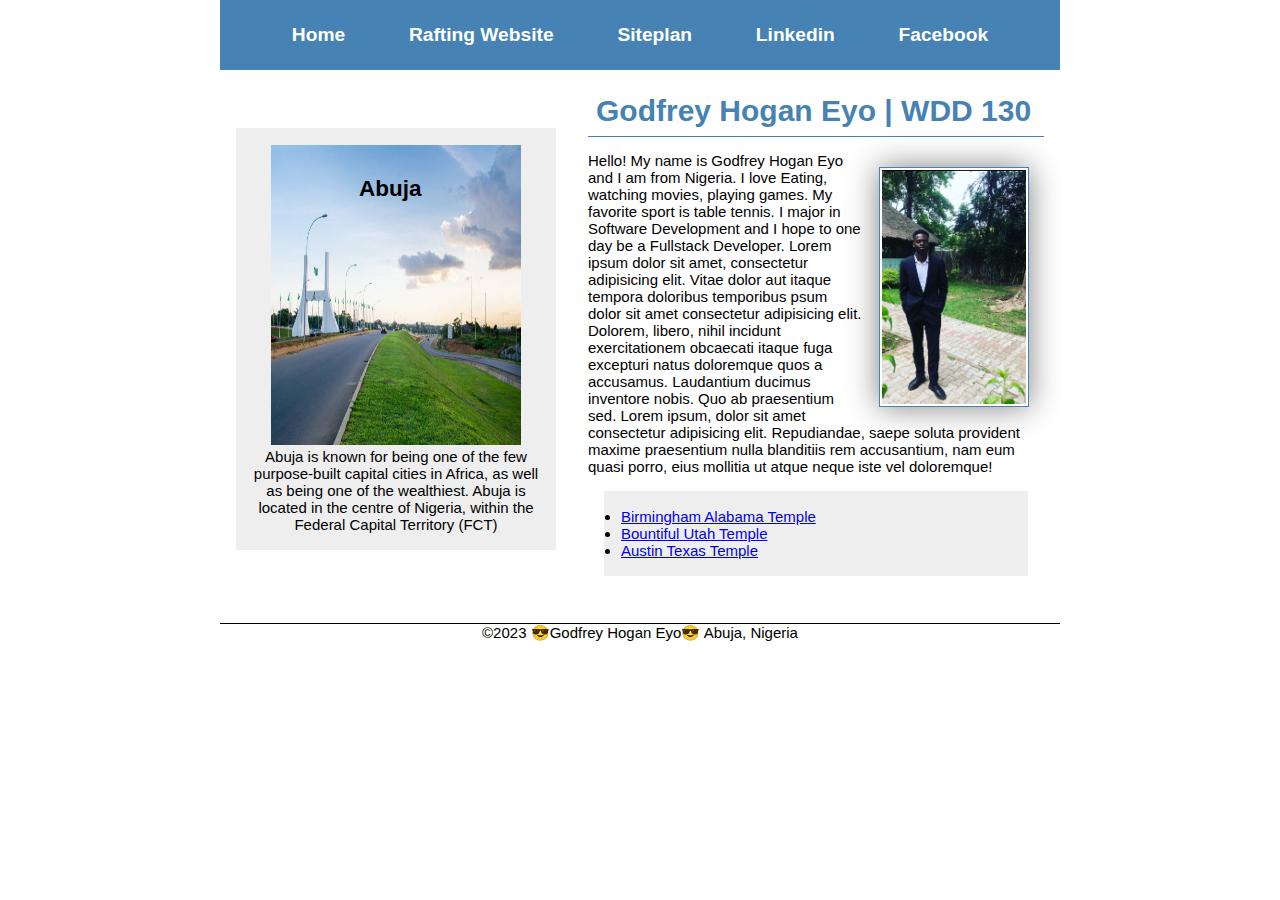
<file: index.html>
<!DOCTYPE html>
<html lang="en-US">
<head>
    <meta charset="UTF-8">
    <meta name="viewport" content="width=device-width, initial-scale=1.0">
    <title>Godfrey Eyo | WDD 130</title>
    <meta name="description" content="Godfrey Hogan Eyo's BYU-IDAHO WDD 130 course home page">
    <meta name="author" content="Godfrey Hogan Eyo">

    <link rel="stylesheet" href="styles/styles.css">
</head>
<body>
    <header>
        <nav>
        <a href="#">Home</a>
        <a href="wwr/">Rafting Website</a>
        <a href="wwr/site-plan-rafting.html">Siteplan</a>
        <a href="https://www.linkedin.com/in/godfrey-eyo-66aa3a251" target="_blank">Linkedin</a>
        <a href="https://www.facebook.com/frey.boy.77" target="_blank">Facebook</a>
        </nav>
        
    </header>
    <div class="grid">
        <main>
            <h1>Godfrey Hogan Eyo | WDD 130</h1>
            <img width="200" src="images/profile.jpg" alt="Profile Image">
            <p>Hello! My name is Godfrey Hogan Eyo and I am from Nigeria. I love Eating, watching movies, playing games. My favorite sport is table tennis. I major in Software Development and I hope to one day be a Fullstack Developer. Lorem ipsum dolor sit amet, consectetur adipisicing elit. Vitae dolor aut itaque tempora doloribus temporibus psum dolor sit amet consectetur adipisicing elit. Dolorem, libero, nihil incidunt exercitationem obcaecati itaque fuga excepturi natus doloremque quos a accusamus. Laudantium ducimus inventore nobis. Quo ab praesentium sed. Lorem ipsum, dolor sit amet consectetur adipisicing elit. Repudiandae, saepe soluta provident maxime praesentium nulla blanditiis rem accusantium, nam eum quasi porro, eius mollitia ut atque neque iste vel doloremque!</p>
            <ul class="box">
                <li><a href="https://www.churchofjesuschrist.org/temples/details/birmingham-alabama-temple?lang=eng" target="_blank">Birmingham Alabama Temple</a></li>
                <li><a href="https://www.churchofjesuschrist.org/temples/details/bountiful-utah-temple?lang=eng" target="_blank">Bountiful Utah Temple</a></li>
                <li><a href="https://www.churchofjesuschrist.org/temples/details/bountiful-utah-temple?lang=eng" target="_blank">Austin Texas Temple</a></li>
            </ul>
        </main>
        <aside class="box">
            <h2>Abuja</h2>
            <img src="images/istockphoto-1398350577-612x612.jpg" alt="Abuja landscape">
            <p>Abuja is known for being one of the few purpose-built capital cities in Africa, as well as being one of the wealthiest. Abuja is located in the centre of Nigeria, within the Federal Capital Territory (FCT)</p>
        </aside>
    </div>
    
    <footer>
        <p>&copy;2023 😎Godfrey Hogan Eyo😎 Abuja, Nigeria </p>
    </footer>
</body>
<!-- june 22 2023 -->
</html>
</file>
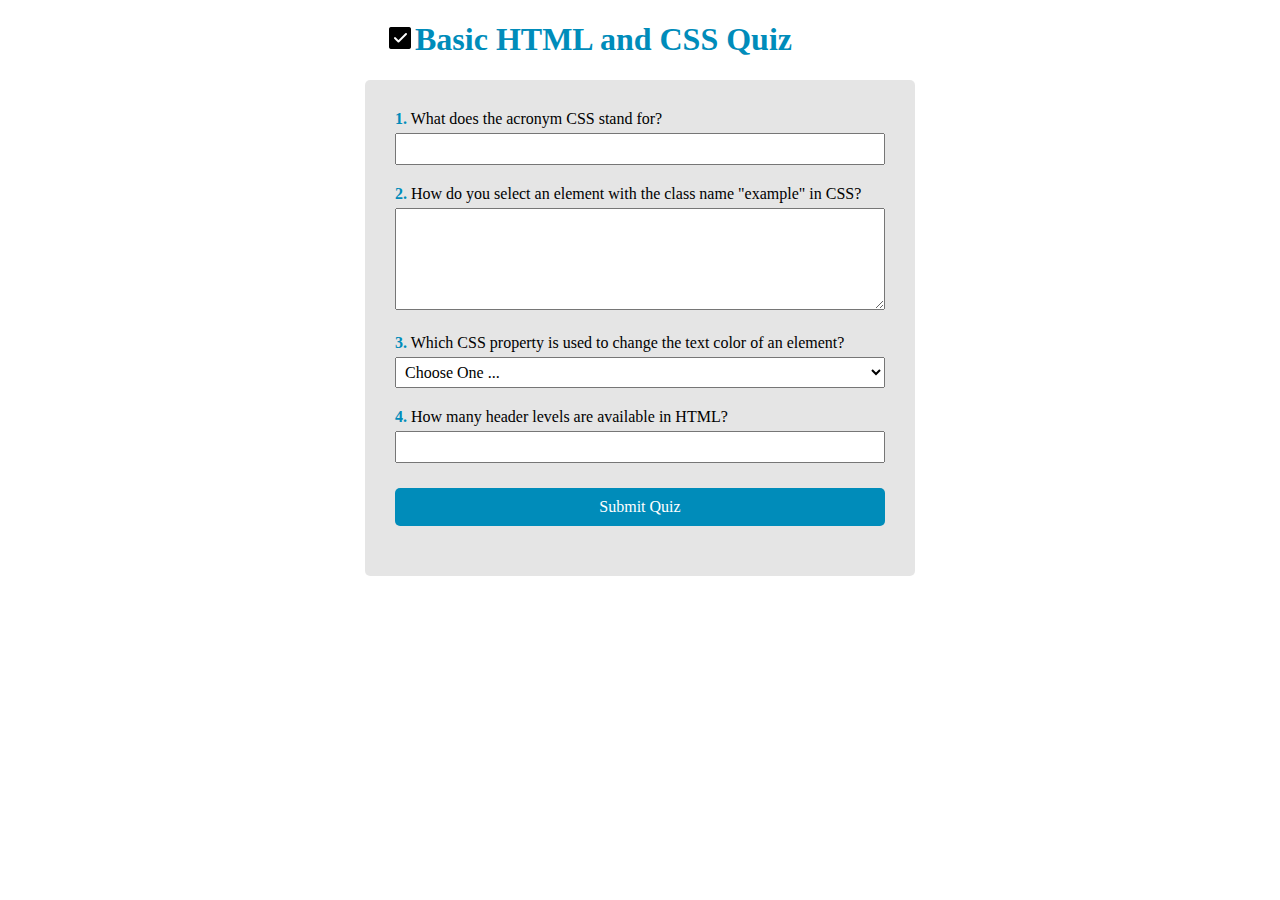
<file: quiz.html>
<!DOCTYPE html>
<html lang="en-US">
<head>
    <meta charset="UTF-8">
    <meta name="viewport" content="width=device-width, initial-scale=1.0">
    <title>WDD 130 | Quiz Form</title>
    <meta name="description" content="Godfrey Hogan Eyo's BYU-IDAHO WDD 130 Quiz Form">
    <meta name="author" content="Godfrey Hogan Eyo">
    <link rel="stylesheet" href="styles/quiz.css">
</head>
<body>
    <div class="container">
        <div class="image"><img src="images/icons8-checkbox-30.png" alt="">
        </div>
        <div class="heading"><h1>Basic HTML and CSS Quiz</h1></div>
    </div>
   
    
    
   
    <form action="">
        <label for="q1"><span class="number">1.</span> What does the acronym CSS stand for?</label><br>
        <input type="text" id="q1" name="q1"><br>
        <label for="q2"><span class="number">2.</span> How do you select an element with the class name "example" in CSS?</label><br>
        <textarea name="q2" id="q2"  rows="5"></textarea><br>
        <label for="q3"><span class="number">3.</span> Which CSS property is used to change the text color of an element?</label><br>
        <select name="q3" id="q3">
            <option value="" selected disabled>Choose One ...</option>
            <option value="option1">text-color</option>
            <option value="option2">font-color</option>
            <option value="option3">color</option>
            <option value="option4">text-style</option>
        </select><br>
        <label for="q4"><span class="number">4.</span> How many header levels are available in HTML?</label><br>
        <input type="number" name="q4" id="q4"><br>
        <button type="submit">Submit Quiz</button>
    </form>
</body>
</html>
</file>
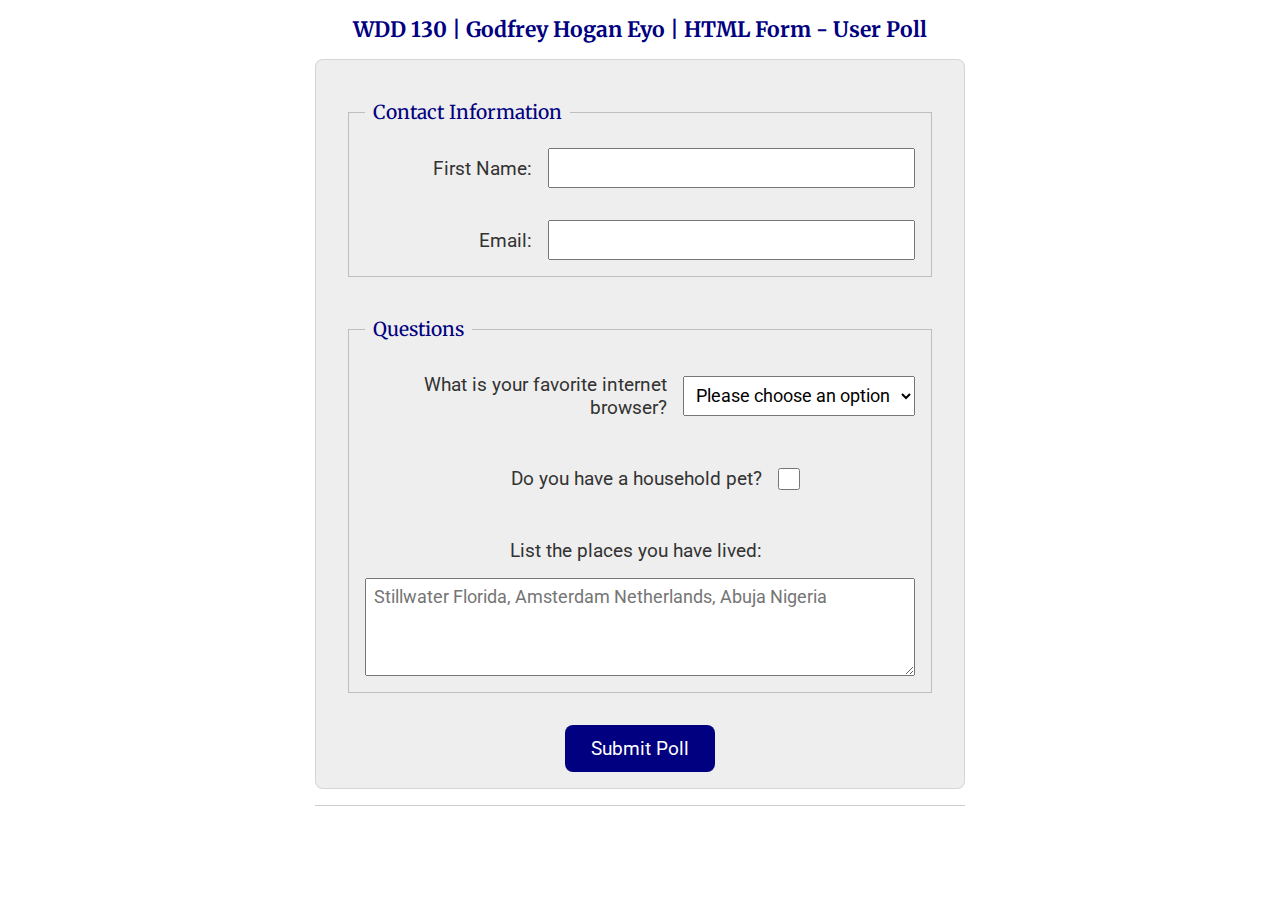
<file: week05/poll-form.html>
<!DOCTYPE html>
<html lang="en-US">
<head>
    <meta charset="UTF-8">
    <meta name="viewport" content="width=device-width, initial-scale=1.0">
    <title>WDD 130 | HTML Form - User Poll</title>
    <meta name="description" content="Godfrey Hogan Eyo's BYU-IDAHO WDD 130 HTML Form">
    <meta name="author" content="Godfrey Hogan Eyo">

    <link rel="stylesheet" href="styles/poll-form.css">

</head>
<body>
    <header>
        <h1>WDD 130 | Godfrey Hogan Eyo | HTML Form - User Poll</h1>
    </header>
    <main>
        <form action="">
            <fieldset>
                <legend>Contact Information</legend>
                <div class="form-item column2">
                    <label for="fullname">First Name:</label>
                    <input type="text" id="fullname" name="fullname"><br>
                </div>
                <div class="form-item column2">
                    <label for="email">Email:</label>
                    <input type="email" id="usermail" name="useremail">
                </div>
                
            </fieldset>
            <fieldset>
                <legend>Questions</legend>
                <div class="form-item column1">
                    <label for="browser">What is your favorite internet browser?</label>
                    <select name="brower" id="browser">
                        <option value="">Please choose an option</option>
                        <option value="chrome">Chrome</option>
                        <option value="firefox">FireFox</option>
                        <option value="safari">Safari</option>
                        <option value="edge">Edge</option>
                        <option value="brave">Brave</option>
                        <option value="other">Other</option>
                    </select><br>
                </div>
                <div class="form-item column1">
                    <label for="pet">Do you have a household pet?</label>
                    <input type="checkbox" id="pet" name="pet"><br>
                </div>
                <div class="form-item column1">
                    <label for="feedback">List the places you have lived:</label><br>
                    </div>
                    <textarea name="feedback" id="feedback"  rows="4" placeholder="Stillwater Florida, Amsterdam Netherlands, Abuja Nigeria"></textarea>
                
                
                
            </fieldset>
            <button type="submit">Submit Poll</button>
        </form>
    </main>
    <footer>
        <p>&copy;2023 | HTML Form - User Poll Activity | Godfrey Hogan Eyo</p>
    </footer>
</body>
</html>
</file>
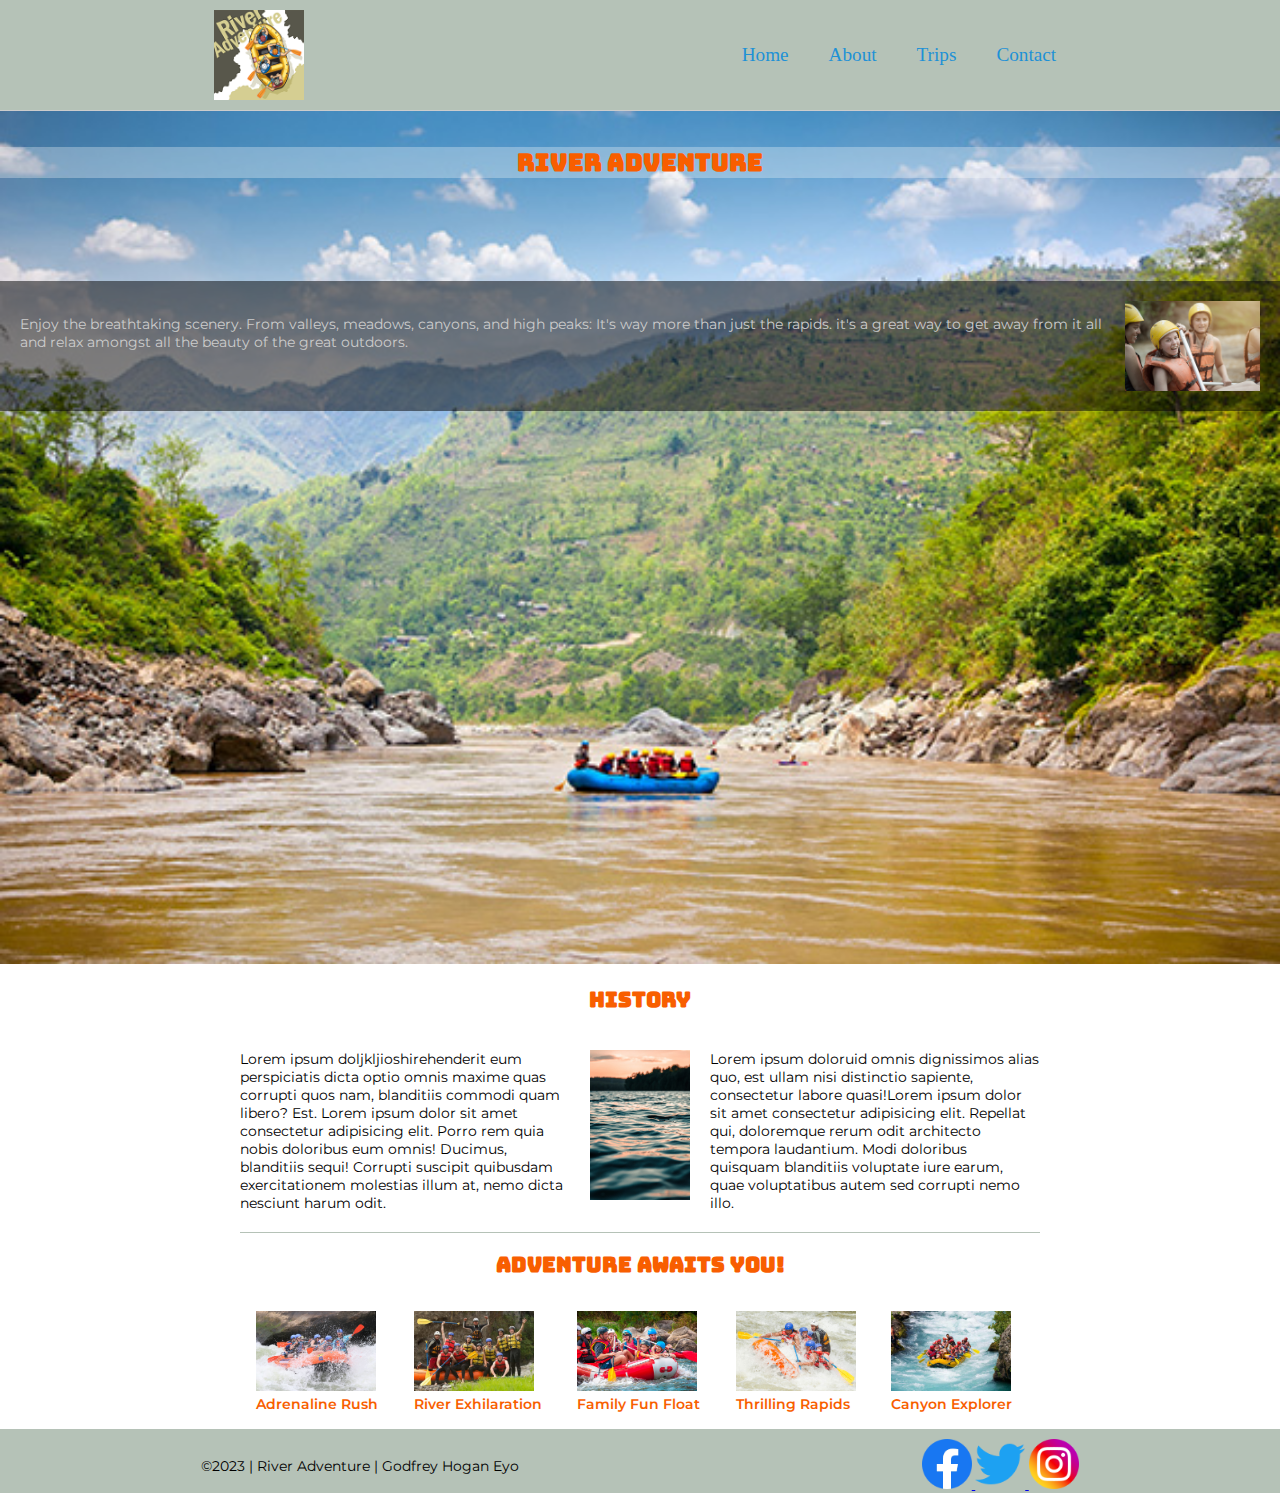
<file: wwr/about.html>
<!DOCTYPE html>
<html lang="en-US">
<head>
    <meta charset="UTF-8">
    <meta name="viewport" content="width=device-width, initial-scale=1.0">
    <title>About Us Page | River Adventure</title>
    <meta name="description" content="Godfrey Hogan Eyo's BYU-IDAHO WDD 130 About Us Page">
    <meta name="author" content="Godfrey Hogan Eyo">


    <link rel="stylesheet" href="styles/rafting.css">
</head>
<body>
 <header>
    <img src="images/logo11_200.png" alt="logo image">
    <nav>
        <ul class="navigation">
            <li><a href="index.html">Home</a></li>
            <li><a href="about.html">About</a></li>
            <li><a href="trips.html">Trips</a></li>
            <li><a href="contact.html">Contact</a></li>
        </ul>
    </nav>
 </header>
 <main>
    <div class="hero">
        <img class="hero_image" src="images/hero_image1.jpg" alt="Background image" >
        <h1>River Adventure</h1>
        <article>
            <img class="happy_image" src="images/happy_client.png"  alt="happy_client">
            <p>Enjoy the breathtaking scenery. From valleys, meadows, canyons, and high peaks: It's way more than just the rapids. it's a great way to get away from it all and relax amongst all the beauty of the great outdoors.</p>
        </article>
    </div>
    <section class="history">
        <h2>History</h2>
        <p class="paragraph1">Lorem ipsum doljkljioshirehenderit eum perspiciatis dicta optio omnis maxime quas corrupti quos nam, blanditiis commodi quam libero? Est. Lorem ipsum dolor sit amet consectetur adipisicing elit. Porro rem quia nobis doloribus eum omnis! Ducimus, blanditiis sequi! Corrupti suscipit quibusdam exercitationem molestias illum at, nemo dicta nesciunt harum odit.</p>
        <img src="images/history_image.jpg" alt="">
        <p class="paragraph2">Lorem ipsum doloruid omnis dignissimos alias quo, est ullam nisi distinctio sapiente, consectetur labore quasi!Lorem ipsum dolor sit amet consectetur adipisicing elit. Repellat qui, doloremque rerum odit architecto tempora laudantium. Modi doloribus quisquam blanditiis voluptate iure earum, quae voluptatibus autem sed corrupti nemo illo.</p>
    </section>
    <section class="adventure">
        <h2>Adventure Awaits You!</h2>
        <figure>
            <img src="images/jackalope-west-nBNROOkE0W8-unsplash.jpg" alt="image1">
            <figcaption>Adrenaline Rush</figcaption>
        </figure>
        <figure>
            <img src="images/rafting59_600.jpg" alt="image2">
            <figcaption>River Exhilaration</figcaption>
        </figure>
        <figure>
            <img src="images/rafting9_600.jpg" alt="image3">
            <figcaption>Family Fun Float</figcaption>
        </figure>
        <figure>
            <img src="images/rafting30_600.jpg" alt="image4">
            <figcaption>Thrilling Rapids</figcaption>
        </figure>
        <figure>
            <img src="images/rafting53_600.jpg" alt="image5">
            <figcaption>Canyon Explorer</figcaption>
        </figure>
        

    </section>
 </main>
 <footer>
    <p>&copy;2023 | River Adventure | Godfrey Hogan Eyo</p>
    <nav class="sociallinks">
        <a href="https://facebook.com"> 
            <img src="images/facebook.png" alt="Facebook" width="50">
        </a>
        <a href="https://twitter.com">
            <img src="images/twitter.png" alt="Twitter" width="50">
        </a>
        <a href="https://instagram.com">
            <img src="images/instagram.png" alt="Instagram" width="50">
        </a>
    </nav>
    
 </footer>
</body>
</html>
</file>
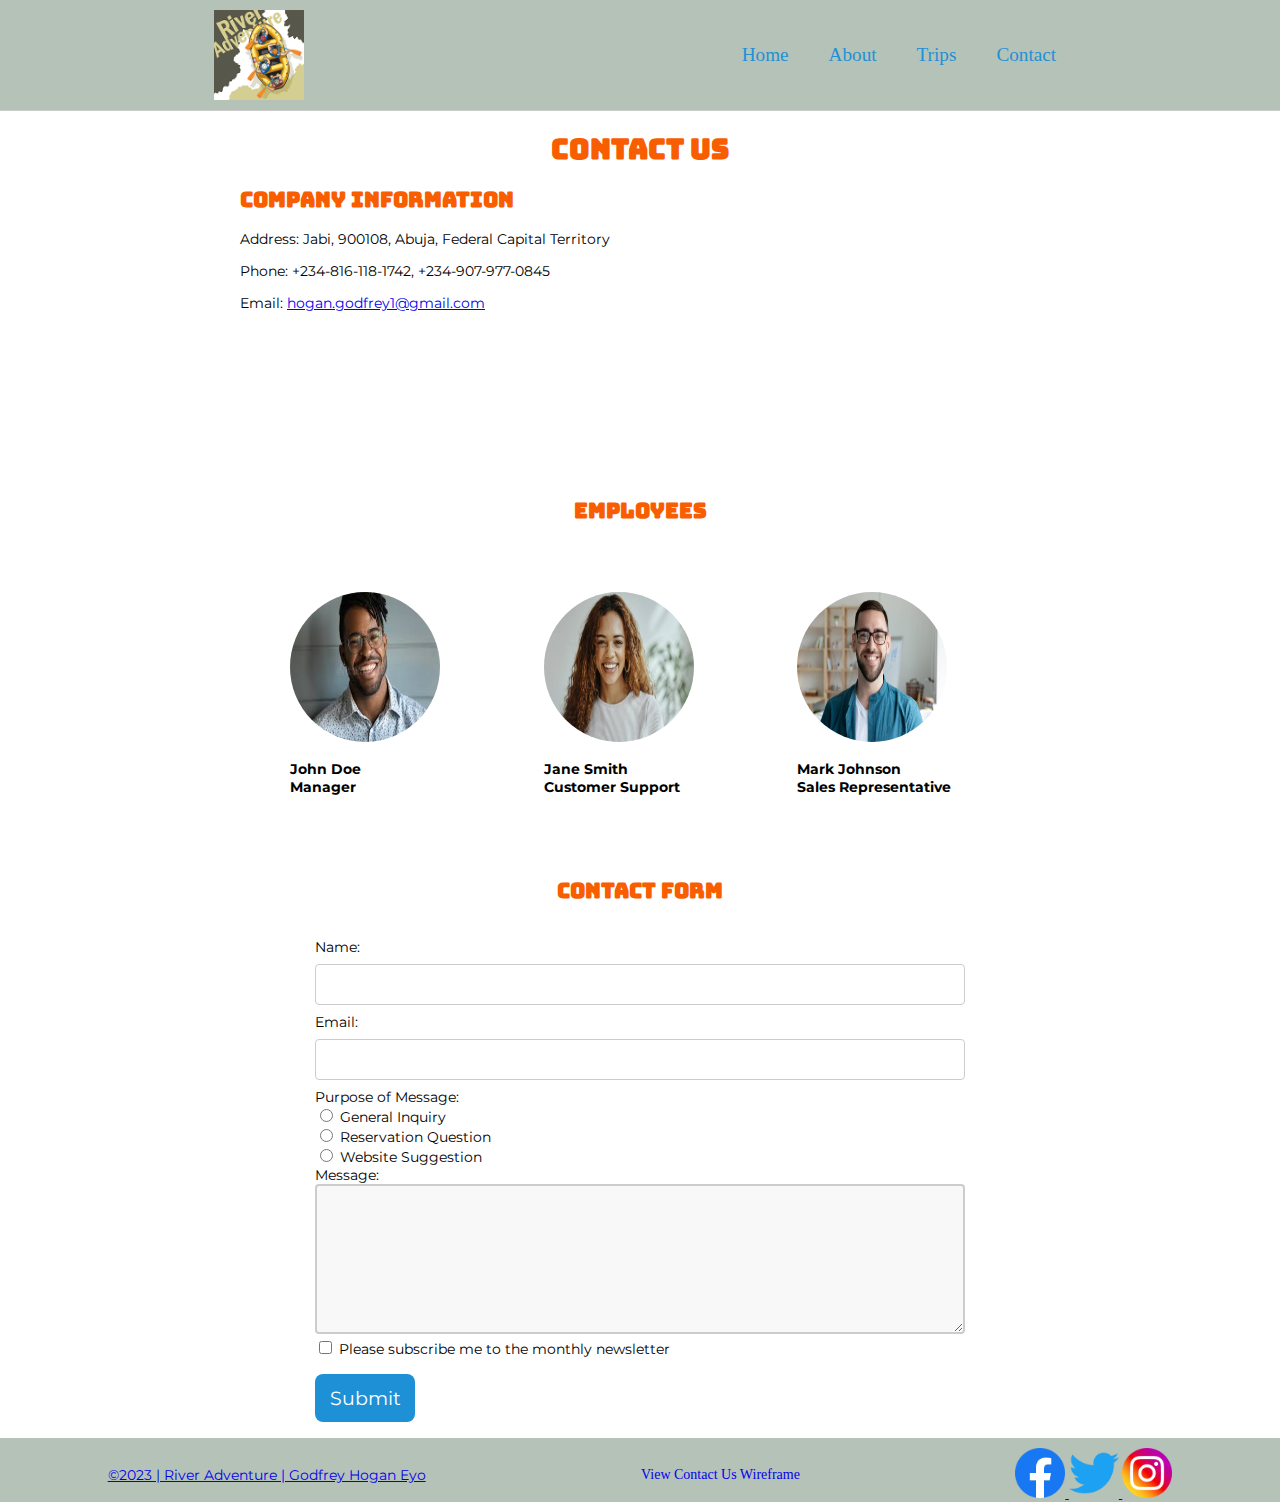
<file: wwr/contact.html>
<!DOCTYPE html>
<html lang="en-US">
<head>
    <meta charset="UTF-8">
    <meta name="viewport" content="width=device-width, initial-scale=1.0">
    <title>Contact Us Page | River Adventure</title>
    <meta name="description" content="Godfrey Hogan Eyo's BYU-IDAHO WDD 130 Contact Us Page">
    <meta name="author" content="Godfrey Hogan Eyo">


    <link rel="stylesheet" href="styles/rafting.css">
</head>
<body>
 <header>
    <img src="images/logo11_200.png" alt="logo image">
    <nav>
        <ul class="navigation">
            <li><a href="index.html">Home</a></li>
            <li><a href="about.html">About</a></li>
            <li><a href="trips.html">Trips</a></li>
            <li><a href="contact.html">Contact</a></li>
        </ul>
    </nav>
 </header>
 <main>
    <h1>Contact us</h1>
    <div class="contact-info">
        <h2>Company Information</h2>
        <p>Address: Jabi, 900108, Abuja, Federal Capital Territory</p>
        <p>Phone: +234-816-118-1742, +234-907-977-0845</p>
        <p>Email: <a href="mailto:">hogan.godfrey1@gmail.com</a></p>
        <div>
            <iframe src="https://www.google.com/maps/embed?pb=!1m14!1m12!1m3!1d14753.842128350474!2d7.428692981295254!3d9.073199375328045!2m3!1f0!2f0!3f0!3m2!1i1024!2i768!4f13.1!5e0!3m2!1sen!2sng!4v1689111962773!5m2!1sen!2sng" width="600" height="450" style="border:0;" allowfullscreen="" loading="lazy" referrerpolicy="no-referrer-when-downgrade"></iframe>
        </div>
    </div>
    <div class="employees">
        <h2>Employees</h2>
      <div class="employee">
          <img src="images/employee1.jpg" alt="Employee 1">
          <p>John Doe<br>Manager</p>
      </div>
      <div class="employee">
          <img src="images/employee2.jpg" alt="Employee 2">
          <p>Jane Smith<br>Customer Support</p>
      </div>
      <div class="employee">
          <img src="images/employee3.jpg" alt="Employee 3">
          <p>Mark Johnson<br>Sales Representative</p>
      </div>
    </div>
    

    <h2 class="contact-h2">Contact Form</h2>
    <form action="">
      <div>
        <label for="name">Name:</label>
        <input type="text" id="name" name="name" required>
      </div>
      <div>
        <label for="email">Email:</label>
        <input type="email" id="email" name="email" required>
      </div>
      <div>
        <label>Purpose of Message:</label>
      </div>
      <div>
        <input type="radio" id="general" name="purpose" value="General Inquiry" required>
        <label for="general">General Inquiry</label>
      </div>
      <div>
        <input type="radio" id="reservation" name="purpose" value="Reservation Question" required>
        <label for="reservation">Reservation Question</label>
      </div>
      <div>
        <input type="radio" id="suggestion" name="purpose" value="Website Suggestion" required>
        <label for="suggestion">Website Suggestion</label>
      </div>
      <div>
        <label for="message">Message:</label>
        <textarea id="message" name="message" rows="2" cols="20"  required></textarea>
      </div>
      <div class="checkbox-group">
        <input type="checkbox" id="newsletter" name="newsletter">
        <label for="newsletter">Please subscribe me to the monthly newsletter</label>
      </div>
      <button type="submit">Submit</button>
    </form>
  
  

 </main>
 <footer>
    <a href="contact.html"><p>&copy;2023 | River Adventure | Godfrey Hogan Eyo</p></a>
    <a class="wireframe" href="images/contactuswireframe.png" target="_blank">View Contact Us Wireframe</a>

    <nav class="sociallinks">
        <a href="https://facebook.com"> 
            <img src="images/facebook.png" alt="Facebook" width="50">
        </a>
        <a href="https://twitter.com">
            <img src="images/twitter.png" alt="Twitter" width="50">
        </a>
        <a href="https://instagram.com">
            <img src="images/instagram.png" alt="Instagram" width="50">
        </a>
    </nav>
    
 </footer>
</body>
</html>
</file>
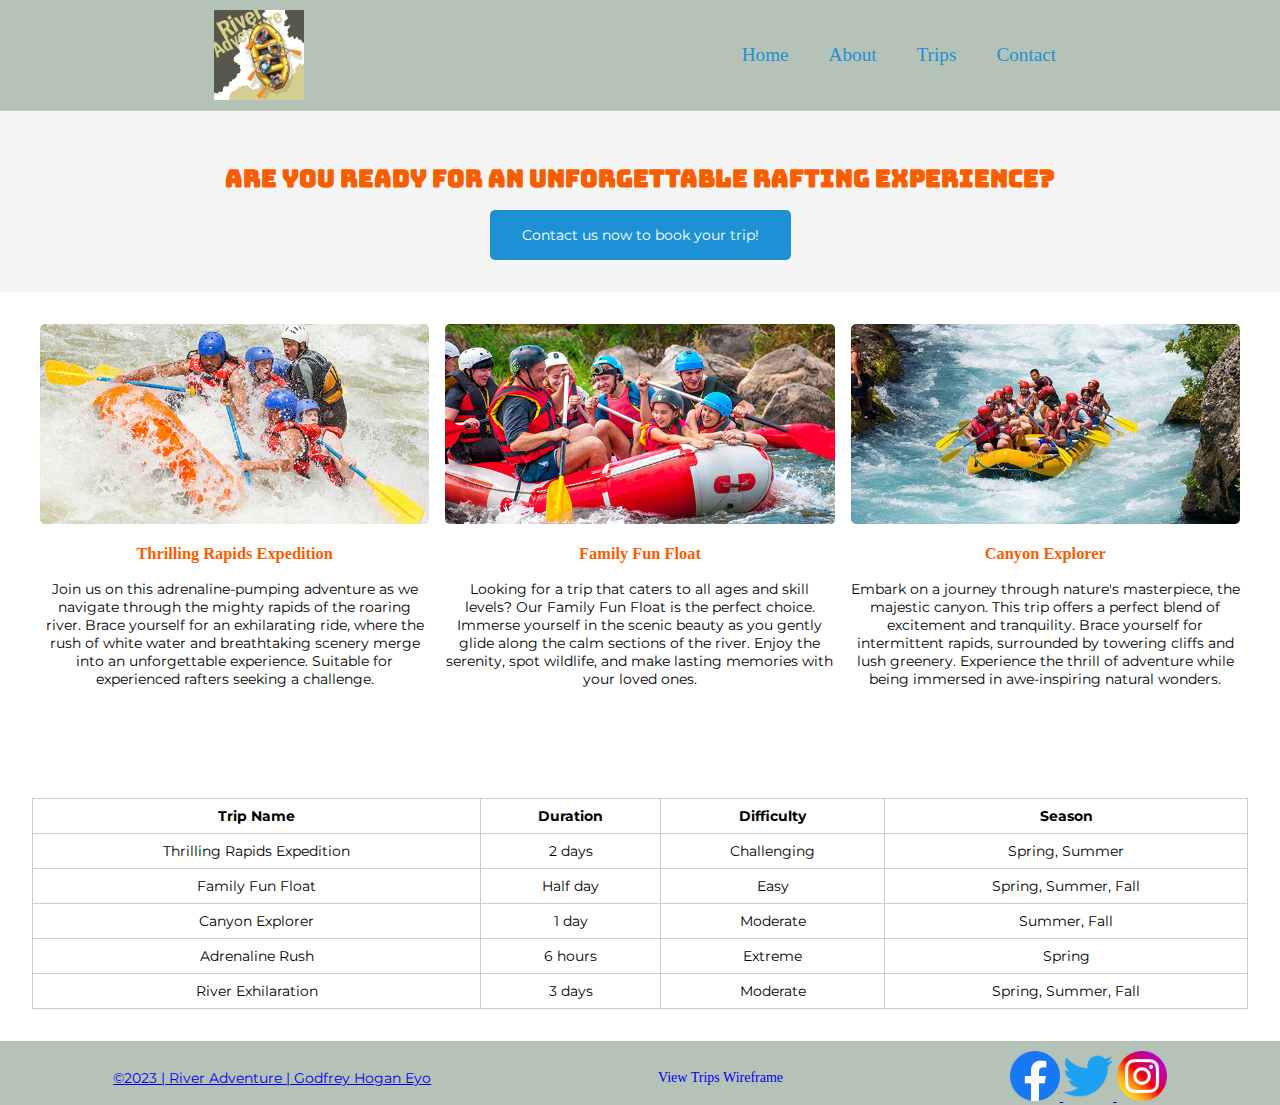
<file: wwr/trips.html>
<!DOCTYPE html>
<html lang="en-US">
<head>
    <meta charset="UTF-8">
    <meta name="viewport" content="width=device-width, initial-scale=1.0">
    <title>Trips Page | River Adventure</title>
    <meta name="description" content="Godfrey Hogan Eyo's BYU-IDAHO WDD 130 Trips Page">
    <meta name="author" content="Godfrey Hogan Eyo">


    <link rel="stylesheet" href="styles/rafting.css">
</head>
<body>
 <header>
    <img src="images/logo11_200.png" alt="logo image">
    <nav>
        <ul class="navigation">
            <li><a href="index.html">Home</a></li>
            <li><a href="about.html">About</a></li>
            <li><a href="trips.html">Trips</a></li>
            <li><a href="contact.html">Contact</a></li>
        </ul>
    </nav>
 </header>
 <main>
    <section class="call-to-action">
        <h2>Are you ready for an unforgettable rafting experience?</h2>
        <a href="contact.html" class="btn-contact">Contact us now to book your trip!</a>
    </section>
    <section class="trip-description">
        <div class="trip-item">
            <img src="images/rafting30_600.jpg" alt="Thrilling Rapids Expedition">
            <h3>Thrilling Rapids Expedition</h3>
            <p>Join us on this adrenaline-pumping adventure as we navigate through the mighty rapids of the roaring river. Brace yourself for an exhilarating ride, where the rush of white water and breathtaking scenery merge into an unforgettable experience. Suitable for experienced rafters seeking a challenge.</p>
        </div>
        <div class="trip-item">
            <img src="images/rafting9_600.jpg" alt="Family Fun Float">
            <h3>Family Fun Float</h3>
            <p>Looking for a trip that caters to all ages and skill levels? Our Family Fun Float is the perfect choice. Immerse yourself in the scenic beauty as you gently glide along the calm sections of the river. Enjoy the serenity, spot wildlife, and make lasting memories with your loved ones.</p>
        </div>
        <div class="trip-item">
            <img src="images/rafting53_600.jpg" alt="Canyon Explorer">
            <h3>Canyon Explorer</h3>
            <p>Embark on a journey through nature's masterpiece, the majestic canyon. This trip offers a perfect blend of excitement and tranquility. Brace yourself for intermittent rapids, surrounded by towering cliffs and lush greenery. Experience the thrill of adventure while being immersed in awe-inspiring natural wonders.</p>
        </div>
    </section>

    <div class="trip-table">
        <table>
            <tr>
                <th>Trip Name</th>
                <th>Duration</th>
                <th>Difficulty</th>
                <th>Season</th>
            </tr>
            <tr>
                <td>Thrilling Rapids Expedition</td>
                <td>2 days</td>
                <td>Challenging</td>
                <td>Spring, Summer</td>
            </tr>
            <tr>
                <td>Family Fun Float</td>
                <td>Half day</td>
                <td>Easy</td>
                <td>Spring, Summer, Fall</td>
            </tr>
            <tr>
                <td>Canyon Explorer</td>
                <td>1 day</td>
                <td>Moderate</td>
                <td>Summer, Fall</td>
            </tr>
            <tr>
                <td>Adrenaline Rush</td>
                <td>6 hours</td>
                <td>Extreme</td>
                <td>Spring</td>
            </tr>
            <tr>
                <td>River Exhilaration</td>
                <td>3 days</td>
                <td>Moderate</td>
                <td>Spring, Summer, Fall</td>
            </tr>
        </table>
    </div>
 </main>
 <footer>
    <a href="trips.html"><p>&copy;2023 | River Adventure | Godfrey Hogan Eyo</p></a>
    <a class="wireframe" href="images/tripswireframe.png" target="_blank">View Trips Wireframe</a>

    <nav class="sociallinks">
        <a href="https://facebook.com"> 
            <img src="images/facebook.png" alt="Facebook" width="50">
        </a>
        <a href="https://twitter.com">
            <img src="images/twitter.png" alt="Twitter" width="50">
        </a>
        <a href="https://instagram.com">
            <img src="images/instagram.png" alt="Instagram" width="50">
        </a>
    </nav>
    
 </footer>
    
</body>
</file>
<file: styles/styles.css>
body {
    font-size: 15px;
    font-family: Roboto, Arial, sans-serif;
}
nav {
    background-color: steelblue;
    padding: 1rem;
    display: flex;
    justify-content: space-evenly;
    align-items: center;

}

nav a {
    color: white;
    display: block;
    padding: 0.5rem;
    text-decoration: none;
    font-size: 1.2rem;
    font-weight: 700;
}

h1 {
    color: steelblue;
    border-bottom: 1px solid;
    padding: 0.5rem;
    margin-bottom: 15px;
}

* {
    margin: 0;
    padding: 0;
    box-sizing: border-box;
}



header,
.grid,
footer
 {
    max-width: 840px;
    margin: 0 auto;

}


main img {
    width: 150px;
    height: auto;
    border: 1.5px solid steelblue;
    padding: 2px;
    box-shadow: 0 0 30px grey;
    float: right;
    margin: 15px;
}

p {
    padding: 0;
}

aside {
    width: 20em;
    text-align: center;
    position: relative;
}

aside img {
    width: 250px;
    height: 300px;
  
}

aside h2 {
    position: absolute; 
    top: 47px;
    left: 122px;
}
    
footer {
    margin-top: 1em;
    border-top: 1px solid #000;
    text-align: center;

}


/* Class Selectors */
.box {
    margin: 1rem;
    border: 1px solid rgb(238, 238, 238, 1);
    padding: 1rem;
    background-color: #eee;
    color: #000;
}

.grid {
    display: grid;
    align-items: center;
}

main {
    grid-column: 2/3;
    margin: 1rem;
}

aside {
    grid-column: 1/2;
    grid-row: 1/2;
    width: 20rem;
    position: relative;
}
</file>
<file: styles/quiz.css>
body {
    max-width: 550px;
    height: auto;
    margin: 0 auto;
}

h1 {
    width: 100%;
    color: rgb(0, 140, 186);
   
}

.container { 
    display: flex;
    justify-items: center;
    align-items: center;
    margin-left: 20px;
}
    




input,
textarea, 
select,
button {
    font-size: 100%;
    font-family: inherit;
    width: 100%;
    padding: 5px;
    margin-top: 5px;
    margin-bottom: 20px;
    box-sizing: border-box;
}

form {
    width: 100%;
    padding: 30px;
    border-radius: 5px;
    background-color: rgba(0, 0, 0, 0.1);;
    font-family: cursive sans-serif;
    box-sizing: border-box;
    
}

button {
    padding: 10px;
    background-color: rgb(0, 140, 186);
    color: #fff;
    border: none;
    border-radius: 5px;
    cursor: pointer;  
}




button:hover {
  background: #000;
  color: #fff;
}

.number {
    color: rgb(0, 140, 186);
    font-weight: 700;
}
</file>
<file: week05/styles/poll-form.css>
@import url('https://fonts.googleapis.com/css2?family=Merriweather&family=Roboto&display=swap');


* {
    margin: 0;
    padding: 0;
    box-sizing: border-box;
}

body {
    font-family: Merriweather, Georgia, serif;
    font-size: 1.2em;
    color: #333;
    background-color: #fff;
}

header {
    margin: 0 auto;
    width: 650px;
}

h1 {
    margin: 1rem;
    font-size: 1.1em;
    color: navy;
    text-align: center;
}

form {
    width: 650px;
    margin: 0 auto;
    padding: 1rem;
    border: 1px solid rgba(0, 0, 0, 0.1);
    border-radius: 0.5rem;
    background-color: #eee;
    display: grid;
}

fieldset {
    display: grid;
    grid-gap: .5rem;
    margin: 1rem;
    border: 1px solid rgba(0, 0, 0, 0.2);
    padding: 1rem;
}

legend {
    padding: 0.5rem;
    color: navy;
    font-size: 1em
}

label, input, button, select, textarea {
    font-family: Roboto, Arial, san-serif;
}

label {
    text-align: right;
    padding-right: 1rem;
}

input, select, textarea {
    padding: 0.5rem;
    font-size: 1.1rem;
}

input[type="checkbox"] {
    width: 22px;
    height: 22px;
    vertical-align: bottom;
}

button {
    margin: 1rem auto 0;
    background-color: navy;
    color: #fff;
    border: none;
    border-radius: .5rem;
    padding: .75rem;
    font-size: 1.2rem;
    width: 150px;

}

button:hover {
    background-color: darkgreen;
}

footer {
    margin: 1rem auto 0;
    width: 650px; 
    text-align: center;
    font-size: 0.0em;
    color: #777;
    border-top: 1px solid #ccc;
}

.form-item {
    display: grid;
    align-items: center;
}

.column1 {
    grid-template-columns: 3fr 1fr;
    margin: 0.5rem 0;
}

.column2 {
    grid-template-columns: 1fr 2fr;
}
</file>
<file: wwr/styles/rafting.css>
@import url('https://fonts.googleapis.com/css2?family=Bungee&family=Montserrat&display=swap');
:root {
    --primary-color: #1E91D6;
    --secondary-color: #F85E00;
    --accent1-color: #544B3D;
    --accent2-color: #B5C2B7;

    --heading-font: 'Bungee', serif;
    --paragraph-font: 'Montserrat', serif;

    --nav-background-color: #544B3D;
    --nav-link-color: #1E91D6;
    --nav-hover-link-color: #F85E00;
    --nav-hover-background-color: #B5C3B7;
}

body {
    
    font-size: 14px;
    margin: 0 auto;
}

p {
    font-family: var(--paragraph-font);
}

h1,
h2 {
    font-family: var(--heading-font);
    color: var(--secondary-color);
    
}

header {
   
    display: flex;
    align-items: center;
    border-bottom: 1px solid #ccc;
    justify-content: space-around;
    background-color: var(--accent2-color);
    
    
    
} 

header img {
    margin: 10px;
    width: 90px;
    height: auto;
   
    
}



.navigation {
    display: flex;
    list-style: none;
    padding: 0;
}



.navigation a {
    display: block;
    color: var(--nav-link-color);
    padding: 20px;
    text-decoration: none;
    font-size: 1.2rem;
}

.navigation a:hover {
    color: var(--nav-hover-link-color);
    font-weight: 700;
    text-decoration: underline;
}

.hero {

    position: relative;
    margin: 0;
}

.hero_image {
    width: 100%;
}

.happy_image{
    float: right;
    height: 100%;
    object-fit: cover;
    
}


.hero h1 {
    position: absolute;
    top: 20px;
    background-color: rgba(255, 255, 255, .3);
    width: 100%;
    height: auto;
    text-align: center;
    font-size: 1.5rem;
    
}


article {
    position: absolute;
    top: 150px;
    height: 90px;
    background-color: rgba(0, 0, 0, .5);
    padding: 20px;
    margin: 20px auto;
    width: auto;
}


article p{
    color: #ccc;
    
}

.history {
    display: grid;
    grid-template-areas:
    "header header header"
    "paragraph1 history_image paragraph2";
    grid-template-columns: 1fr 100px 1fr;
    gap: 20px;
    margin: 0 auto 20px;
    width: 800px;
  
}

.history h2 {
   grid-area: header;
   text-align: center;
}

.paragraph1{
    grid-area: paragraph1;
    margin: 0;
}

.history img {
    grid-area: history_image;
    max-width: 100%;
    margin-left: auto;
    margin-right: auto;
    display: block;
    
    
  
    
   
}


.paragraph2 {
    grid-area: paragraph2;
    margin: 0;
}




.adventure {
    width: 800px;
    border-top: 1px var(--accent2-color) solid;
    margin: 0 auto;
    
}

.adventure h2 {
    text-align: center;
}

.adventure figure {
    display: inline-block;
    margin: 1rem;
    min-height: 100px;
    
    
}




figure img {
    max-width: 120px;
    max-height: 160px;
}
figcaption {
    font-family: var(--paragraph-font);
    color: var(--secondary-color);
    font-weight: 600;
}

footer {
    display: flex;
    align-items: center;
    justify-content: space-around;
    padding-top: 10px;
    background-color: var(--accent2-color);
}




/* Contact Us Page */

iframe {
    width: 200px;
    height: auto;
}

main h1 {
    text-align: center;
}
    
.contact-info {
   margin: 0 auto;
    width: 800px;
    
}


.contact-h2 {
    text-align: center;
}

.employees h2{
   text-align: center;
}


.employee {
    display: inline-block;
    margin: 50px;
}

.employees {
    margin: 0 auto;
    width: 800px;
}
.employee img {
    width: 150px;
    height: 150px;
    border-radius: 50%;
}
.employee p {
    font-weight: bold;
}

form {
    width: 650px;
    margin: 0 auto;
    padding: 1rem;
    border-radius: 0.5rem;

    font-family: var(--paragraph-font);
    
}


input[type=text], input[type=email] {
    width: 100%;
    padding: 12px 20px;
    margin: 8px 0;
    display: inline-block;
    border: 1px solid #ccc;
    border-radius: 4px;
    box-sizing: border-box;
  }


input[type=text], select {
    width: 100%;
    padding: 12px 20px;
    margin: 8px 0;
    display: inline-block;
    border: 1px solid #ccc;
    border-radius: 4px;
    box-sizing: border-box;
}

textarea {
    width: 100%;
    height: 150px;
    padding: 12px 20px;
    box-sizing: border-box;
    border: 2px solid #ccc;
    border-radius: 4px;
    background-color: #f8f8f8;
}

button {
    margin: 1rem auto 0;
    background-color: var(--nav-link-color);
    color: #fff;
    border: none;
    border-radius: .5rem;
    padding: .75rem;
    font-size: 1.2rem;
    width: 100px;
    font-family: var(--paragraph-font);
}

button:hover {
    background-color: var(--secondary-color);
}

section.call-to-action {
    background-color: #f5f5f5;
    padding: 2rem;
    text-align: center;
}
section.call-to-action h2 {
    margin-bottom: 1rem;
    font-size: x-large;
}

section.call-to-action .btn-contact {
    display: inline-block;
    padding: 1rem 2rem;
    background-color: var(--nav-link-color);
    color: #fff;
    text-decoration: none;
    border-radius: 5px;
    font-family: var(--paragraph-font);
}
section.trip-description {
    display: flex;
    flex-wrap: wrap;
    justify-content: space-around;
    padding: 2rem;
}
.trip-item {
    flex-basis: calc(33.33% - 1rem);
    margin-bottom: 2rem;
    text-align: center;
}
  
.trip-item img {
    width: 100%;
    max-height: 200px;
    object-fit: cover;
    border-radius: 5px;
}
  
.trip-item h3 {
    margin-top: 1rem;
    color:var(--secondary-color);
}

.trip-table {
    padding: 2rem;
    font-family: var(--paragraph-font);
}
  
.trip-table table {
    width: 100%;
    border-collapse: collapse;
}
  
.trip-table th, .trip-table td {
    padding: 0.5rem;
    text-align: center;
    border: 1px solid #ccc;
}

/* CSS for smaller screens (Mobile devices) */
@media (max-width: 767px) {
    header {
        padding: 0.5rem;
    }

    h1, h2{
        font-size: 15px;
    }

   

    nav ul {
        margin: 0;
        padding: 0;
    }

    nav li {
        display: block;
        margin-bottom: 0.5rem;
    } 

    .call-to-action {
        padding: 1rem;
    }

    .trip-item {
        flex-basis: 100%;
    }

    .trip-table th, .trip-table td {
        font-size: 12px;
    }
}

.home-header {
    position: relative;
}
.home-header img{
   width: 100%; 
}

.home-header h1 {
    position: absolute;
    top: 60px;
    width: 100%;
    
}


  
.newsletter {
    text-align: center;
    padding: 40px 20px;
    
}
  
.newsletter h2 {
    margin-bottom: 20px;
}
  
.newsletter input,
.newsletter button {
    margin: 10px;
    padding: 10px;
    border: 1px solid #ccc;
    border-radius: 5px;
    font-family: var(--paragraph-font);
}
  
.cta {
    padding: 40px 20px;
    text-align: center;
}
  
.cta h2 {
    margin-bottom: 10px;
}
  
.cta p {
    margin-bottom: 20px;
}


.button,
.newsletter button {
    display: inline-block;
    padding: 10px 20px;
    background-color: var(--nav-link-color);
    color: #fff;
    text-decoration: none;
    border-radius: 5px;
    font-family: var(--paragraph-font);
    width: auto;
}

.button:hover,
.newsletter button:hover{
    background-color: var(--secondary-color);
}

.offerings {
    text-align: center;
    padding: 40px 20px;
}
  
.offerings h2 {
    margin-bottom: 20px;
}
.grid {
    display: grid;
    grid-template-columns: repeat(auto-fit, minmax(300px, 1fr));
    grid-gap: 20px;
}
  
.grid-item {
    border: 1px solid #ccc;
    border-radius: 5px;
    padding: 20px;
    text-align: center;
}
  
.grid-item img {
    width: 100%;
    border-radius: 5px;
}
  
.grid-item h3 {
    margin-top: 10px;
    margin-bottom: 5px;
    color: var(--secondary-color);
}

.wireframe {
    text-decoration: none;
}
</file>
